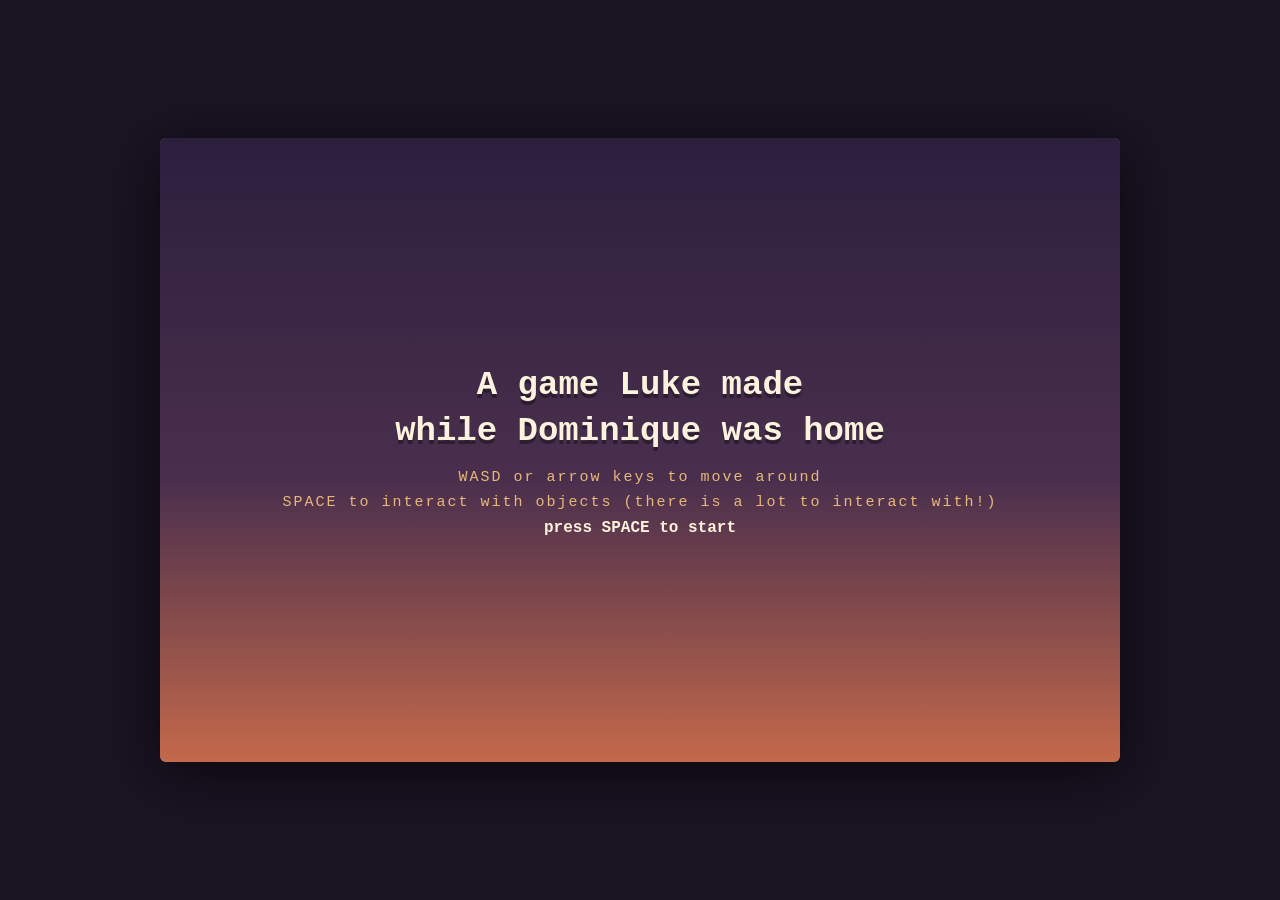
<file: index.html>
<!DOCTYPE html>
<html lang="en">
<head>
<meta charset="UTF-8">
<title>A game Luke made while Dominique was home</title>
<link rel="stylesheet" href="style.css">
</head>
<body>
<div id="stage">
  <canvas id="game" width="960" height="624"></canvas>
  <div id="dialog" class="hidden">
    <div id="dialog-name"></div>
    <div id="dialog-text"></div>
    <div id="dialog-hint">▼ SPACE</div>
  </div>
  <div id="title-screen">
    <div id="title-card">
      <h1>A game Luke made<br>while Dominique was home</h1>
      <p class="subtitle">WASD or arrow keys to move around</p>
      <p class="subtitle">SPACE to interact with objects (there is a lot to interact with!)</p>
      <p class="press">press SPACE to start</p>
    </div>
  </div>
  <div id="finale" class="hidden">
    <div id="confetti"></div>
    <div id="finale-card">
      <div class="finale-sign">A game Luke made<br>while Dominique was home</div>
      <h2>CONGRATULATIONS,<br>DR. DOMINIQUE</h2>
      <p class="finale-text">
        Med school: conquered.<br>
        Anesthesiology at Texas Tech: matched.<br>
        Ruthvik: a certified great pick (the podcast agrees).<br>
        The closet: yours, forever.<br><br>
        I'm so proud of you, twin.<br>
        — Luke <span class="small">(and Lumpy)</span>
      </p>
    </div>
  </div>
  <div id="error-banner" class="hidden"></div>
</div>
<script>
window.onerror = function (msg, src, line) {
  var b = document.getElementById('error-banner');
  b.textContent = 'JS ERROR: ' + msg + ' (' + (src||'').split('/').pop() + ':' + line + ')';
  b.classList.remove('hidden');
};
</script>
<script src="js/vendor/pixi.min.js"></script>
<script src="js/sprites.js"></script>
<script src="js/family.js"></script>
<script src="js/props.js"></script>
<script src="js/maps.js"></script>
<script src="js/engine.js"></script>
<script src="js/render.js"></script>
</body>
</html>
</file>
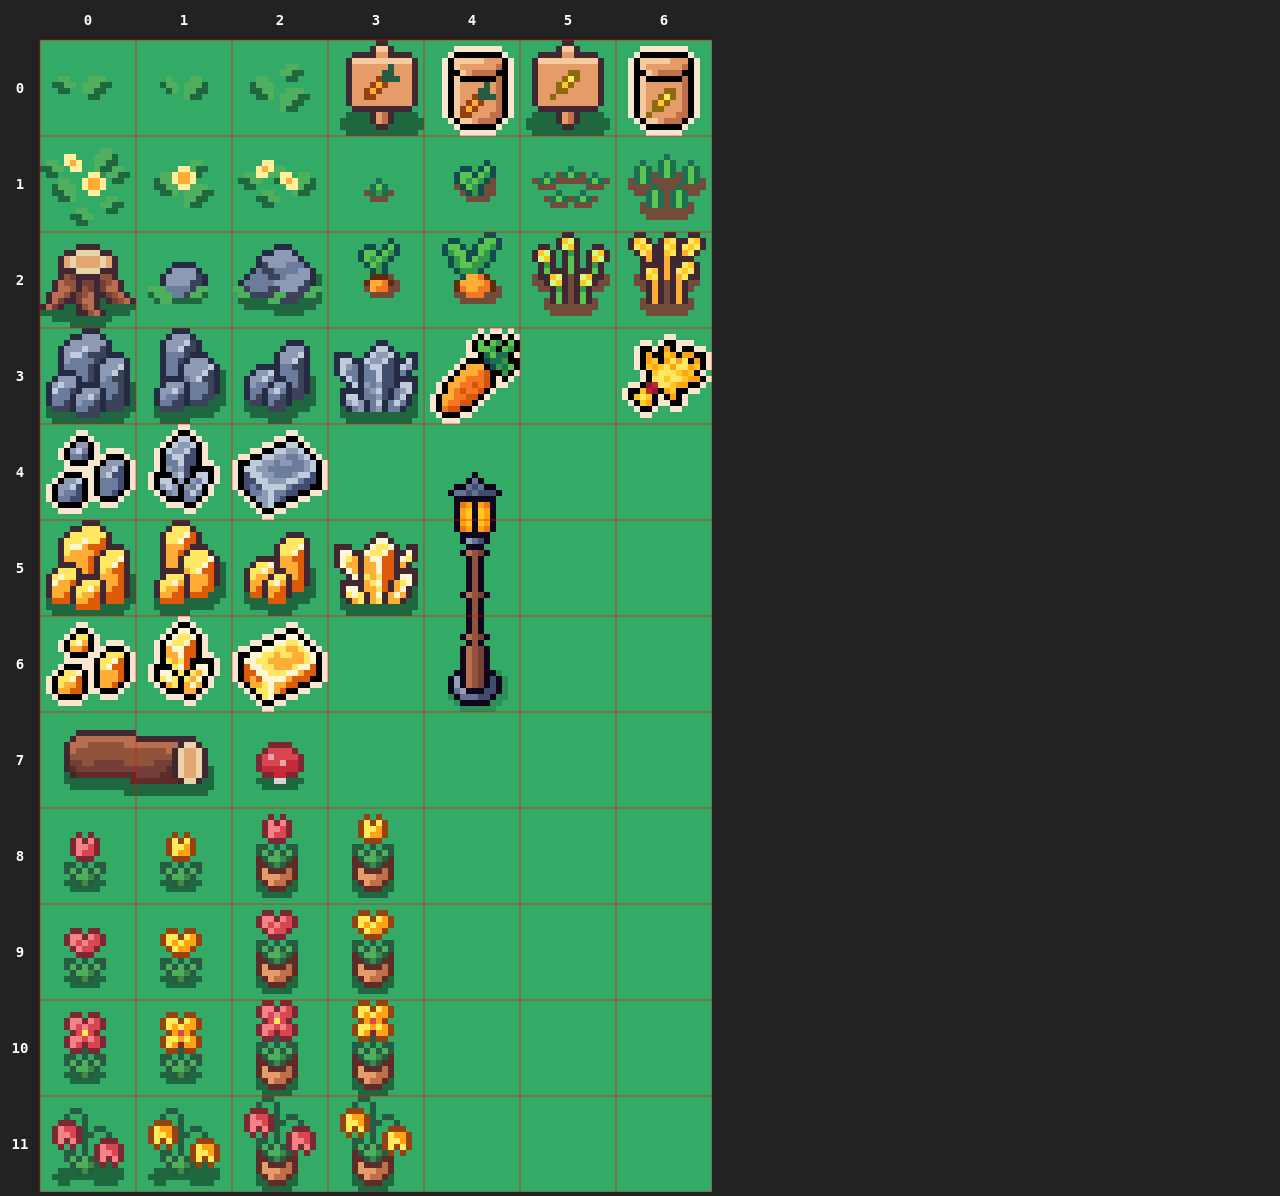
<file: _slicer.html>
<!DOCTYPE html>
<!-- Temporary dev tool: draws an asset sheet at 6x with a 16px grid and
     col,row labels so we can read off exact tile coordinates. Not part
     of the game. Usage: _slicer.html?img=assets/exterior/decor.png
     Optional: &crop=x,y,w,h (tile units) zooms into a region,
     &scale=12 changes magnification, &grid=8 changes grid spacing. -->
<html><body style="margin:0;background:#222">
<canvas id="c"></canvas>
<script>
const Q = new URLSearchParams(location.search);
const img = new Image();
img.src = Q.get("img") || "assets/exterior/decor.png";
img.onload = () => {
  const S = +Q.get("scale") || 6, T = +Q.get("grid") || 16;
  if (Q.get("crop")) {
    const [cx, cy, cw, chh] = Q.get("crop").split(",").map(Number);
    const sub = document.createElement("canvas");
    sub.width = cw * 16; sub.height = chh * 16;
    sub.getContext("2d").drawImage(img, cx * 16, cy * 16, cw * 16, chh * 16, 0, 0, cw * 16, chh * 16);
    draw(sub, cx * 16, cy * 16);
    return;
  }
  draw(img, 0, 0);
};
function draw(img, ox, oy) {
  const S = +Q.get("scale") || 6, T = +Q.get("grid") || 16;
  const c = document.getElementById("c");
  c.width = img.width * S + 40; c.height = img.height * S + 40;
  const g = c.getContext("2d");
  g.imageSmoothingEnabled = false;
  g.fillStyle = "#3a6"; g.fillRect(40, 40, img.width * S, img.height * S);
  g.drawImage(img, 40, 40, img.width * S, img.height * S);
  g.strokeStyle = "rgba(255,0,0,0.6)"; g.fillStyle = "#fff";
  g.font = "bold 14px monospace"; g.textAlign = "center";
  for (let x = 0; x <= img.width / T; x++) {
    g.beginPath(); g.moveTo(40 + x * T * S, 40); g.lineTo(40 + x * T * S, c.height); g.stroke();
    if (x < img.width / T) g.fillText(x + ox / T, 40 + x * T * S + T * S / 2, 25);
  }
  for (let y = 0; y <= img.height / T; y++) {
    g.beginPath(); g.moveTo(40, 40 + y * T * S); g.lineTo(c.width, 40 + y * T * S); g.stroke();
    if (y < img.height / T) g.fillText(y + oy / T, 20, 40 + y * T * S + T * S / 2 + 5);
  }
};
</script>
</body></html>
</file>
<file: style.css>
* { margin: 0; padding: 0; box-sizing: border-box; }

body {
  background: #1a1423;
  display: flex;
  align-items: center;
  justify-content: center;
  min-height: 100vh;
  font-family: "Courier New", monospace;
}

#stage {
  position: relative;
  width: 960px;
  height: 624px;
}

#game {
  image-rendering: pixelated;
  image-rendering: crisp-edges;
  border-radius: 6px;
  box-shadow: 0 12px 60px rgba(0,0,0,0.6);
}

.hidden { display: none !important; }

/* ---- dialog box, cozy Stardew style ---- */
#dialog {
  position: absolute;
  left: 40px;
  right: 40px;
  bottom: 24px;
  background: #fcf3df;
  border: 4px solid #8a5a33;
  border-radius: 10px;
  box-shadow: inset 0 0 0 3px #d9b98c, 0 6px 24px rgba(0,0,0,0.45);
  padding: 14px 20px 18px;
  min-height: 96px;
}

#dialog-name {
  display: inline-block;
  background: #8a5a33;
  color: #fcf3df;
  font-weight: bold;
  font-size: 14px;
  padding: 2px 10px;
  border-radius: 6px;
  margin-bottom: 6px;
  letter-spacing: 1px;
}

#dialog-text {
  color: #4a3320;
  font-size: 17px;
  font-weight: bold;
  line-height: 1.45;
  white-space: pre-wrap;
}

#dialog-hint {
  position: absolute;
  right: 16px;
  bottom: 8px;
  color: #b08a5a;
  font-size: 12px;
  font-weight: bold;
  animation: bob 0.8s ease-in-out infinite;
}

@keyframes bob {
  0%, 100% { transform: translateY(0); }
  50% { transform: translateY(3px); }
}

/* ---- title screen ---- */
#title-screen {
  position: absolute;
  inset: 0;
  background: linear-gradient(180deg, #2b1f3d 0%, #4a2f4d 55%, #c4694a 100%);
  border-radius: 6px;
  display: flex;
  align-items: center;
  justify-content: center;
}

#title-card { text-align: center; }

#title-card h1 {
  color: #fcf3df;
  font-size: 34px;
  line-height: 1.35;
  text-shadow: 0 4px 0 rgba(0,0,0,0.35);
  margin-bottom: 14px;
}

#title-card .subtitle {
  color: #e8b87a;
  font-size: 15px;
  margin-bottom: 8px;
  letter-spacing: 2px;
}
#title-card .subtitle:last-of-type {
  margin-bottom: 40px;
}

#title-card .press {
  color: #fcf3df;
  font-size: 16px;
  font-weight: bold;
  animation: pulse 1.4s ease-in-out infinite;
}

@keyframes pulse {
  0%, 100% { opacity: 1; }
  50% { opacity: 0.35; }
}

#error-banner {
  position: absolute;
  top: 0; left: 0; right: 0;
  background: #c0392b;
  color: white;
  font-size: 13px;
  font-weight: bold;
  padding: 8px 12px;
  border-radius: 6px 6px 0 0;
}

/* ---- finale ---- */
#finale {
  position: absolute;
  inset: 0;
  background: linear-gradient(180deg, #2b1f3d 0%, #6a3f5d 45%, #e08a5a 85%, #f5c878 100%);
  border-radius: 6px;
  display: flex;
  align-items: center;
  justify-content: center;
  overflow: hidden;
  animation: finale-in 1.6s ease-out;
}

@keyframes finale-in {
  from { opacity: 0; }
  to { opacity: 1; }
}

#finale-card {
  text-align: center;
  z-index: 2;
  padding: 0 60px;
}

.finale-sign {
  display: inline-block;
  background: #8a5a33;
  color: #fcf3df;
  border: 4px solid #6b4a2f;
  border-radius: 8px;
  box-shadow: inset 0 0 0 3px #a8784a, 0 8px 0 #54391f;
  font-size: 17px;
  font-weight: bold;
  line-height: 1.5;
  padding: 12px 26px;
  margin-bottom: 28px;
}

#finale-card h2 {
  color: #fcf3df;
  font-size: 40px;
  line-height: 1.3;
  text-shadow: 0 4px 0 rgba(0,0,0,0.3);
  margin-bottom: 22px;
}

.finale-text {
  color: #fff3dd;
  font-size: 17px;
  font-weight: bold;
  line-height: 1.8;
}

.finale-text .small { font-size: 13px; opacity: 0.85; }

.confetti-bit {
  position: absolute;
  top: -16px;
  width: 10px;
  height: 14px;
  z-index: 1;
  animation: confetti-fall linear infinite;
}

@keyframes confetti-fall {
  0%   { transform: translateY(-20px) rotate(0deg); }
  100% { transform: translateY(680px) rotate(720deg); }
}
</file>
